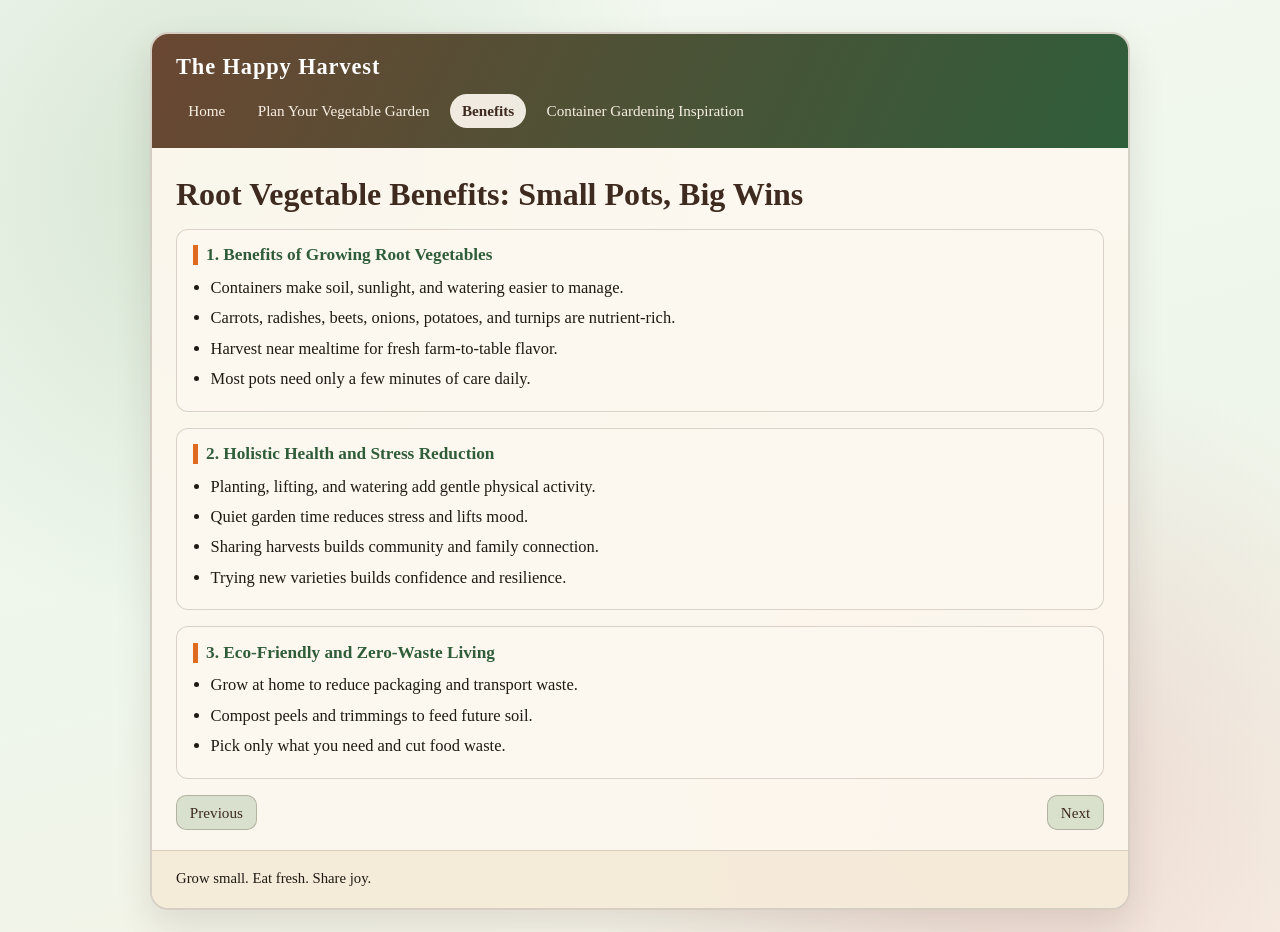
<file: benefits.html>
<!DOCTYPE html>
<html lang="en">
<head>
  <meta charset="UTF-8">
  <meta name="viewport" content="width=device-width, initial-scale=1.0">
  <title>Happy Harvest | Benefits</title>
  <link rel="stylesheet" href="styles.css">
</head>
<body class="page-benefits">
  <div class="page-shell">
    <header class="site-header">
      <a class="brand" href="index.html">The Happy Harvest</a>
      <nav class="site-nav" aria-label="Primary">
        <a href="index.html">Home</a>
        <a href="plan.html">Plan Your Vegetable Garden</a>
        <a class="active" href="benefits.html">Benefits</a>
        <a href="inspiration.html">Container Gardening Inspiration</a>
      </nav>
    </header>

    <main class="content">
      <h1>Root Vegetable Benefits: Small Pots, Big Wins</h1>

      <section class="section-card" aria-labelledby="benefit-core-title">
        <h2 id="benefit-core-title">1. Benefits of Growing Root Vegetables</h2>
        <ul>
          <li>Containers make soil, sunlight, and watering easier to manage.</li>
          <li>Carrots, radishes, beets, onions, potatoes, and turnips are nutrient-rich.</li>
          <li>Harvest near mealtime for fresh farm-to-table flavor.</li>
          <li>Most pots need only a few minutes of care daily.</li>
        </ul>
      </section>

      <section class="section-card" aria-labelledby="health-title">
        <h2 id="health-title">2. Holistic Health and Stress Reduction</h2>
        <ul>
          <li>Planting, lifting, and watering add gentle physical activity.</li>
          <li>Quiet garden time reduces stress and lifts mood.</li>
          <li>Sharing harvests builds community and family connection.</li>
          <li>Trying new varieties builds confidence and resilience.</li>
        </ul>
      </section>

      <section class="section-card" aria-labelledby="eco-title">
        <h2 id="eco-title">3. Eco-Friendly and Zero-Waste Living</h2>
        <ul>
          <li>Grow at home to reduce packaging and transport waste.</li>
          <li>Compost peels and trimmings to feed future soil.</li>
          <li>Pick only what you need and cut food waste.</li>
        </ul>
      </section>

      <div class="page-nav" aria-label="Page navigation">
        <a class="nav-button" href="plan.html">Previous</a>
        <a class="nav-button" href="inspiration.html">Next</a>
      </div>
    </main>

    <footer class="site-footer">
      <p>Grow small. Eat fresh. Share joy.</p>
    </footer>
  </div>
</body>
</html>
</file>
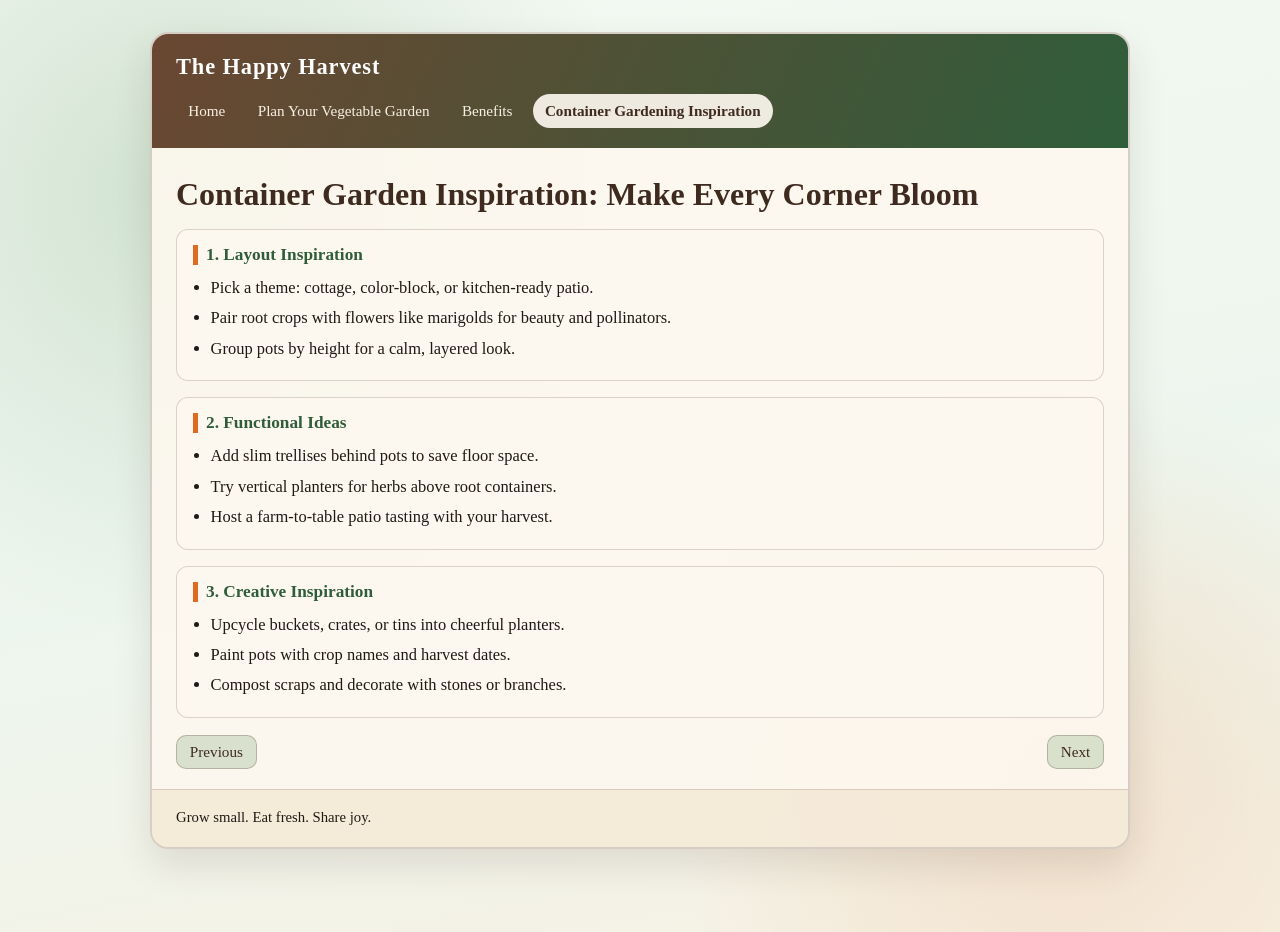
<file: inspiration.html>
<!DOCTYPE html>
<html lang="en">
<head>
  <meta charset="UTF-8">
  <meta name="viewport" content="width=device-width, initial-scale=1.0">
  <title>Happy Harvest | Container Gardening Inspiration</title>
  <link rel="stylesheet" href="styles.css">
</head>
<body class="page-inspiration">
  <div class="page-shell">
    <header class="site-header">
      <a class="brand" href="index.html">The Happy Harvest</a>
      <nav class="site-nav" aria-label="Primary">
        <a href="index.html">Home</a>
        <a href="plan.html">Plan Your Vegetable Garden</a>
        <a href="benefits.html">Benefits</a>
        <a class="active" href="inspiration.html">Container Gardening Inspiration</a>
      </nav>
    </header>

    <main class="content">
      <h1>Container Garden Inspiration: Make Every Corner Bloom</h1>

      <section class="section-card" aria-labelledby="layout-title">
        <h2 id="layout-title">1. Layout Inspiration</h2>
        <ul>
          <li>Pick a theme: cottage, color-block, or kitchen-ready patio.</li>
          <li>Pair root crops with flowers like marigolds for beauty and pollinators.</li>
          <li>Group pots by height for a calm, layered look.</li>
        </ul>
      </section>

      <section class="section-card" aria-labelledby="functional-title">
        <h2 id="functional-title">2. Functional Ideas</h2>
        <ul>
          <li>Add slim trellises behind pots to save floor space.</li>
          <li>Try vertical planters for herbs above root containers.</li>
          <li>Host a farm-to-table patio tasting with your harvest.</li>
        </ul>
      </section>

      <section class="section-card" aria-labelledby="creative-title">
        <h2 id="creative-title">3. Creative Inspiration</h2>
        <ul>
          <li>Upcycle buckets, crates, or tins into cheerful planters.</li>
          <li>Paint pots with crop names and harvest dates.</li>
          <li>Compost scraps and decorate with stones or branches.</li>
        </ul>
      </section>

      <div class="page-nav" aria-label="Page navigation">
        <a class="nav-button" href="benefits.html">Previous</a>
        <a class="nav-button" href="index.html">Next</a>
      </div>
    </main>

    <footer class="site-footer">
      <p>Grow small. Eat fresh. Share joy.</p>
    </footer>
  </div>
</body>
</html>
</file>
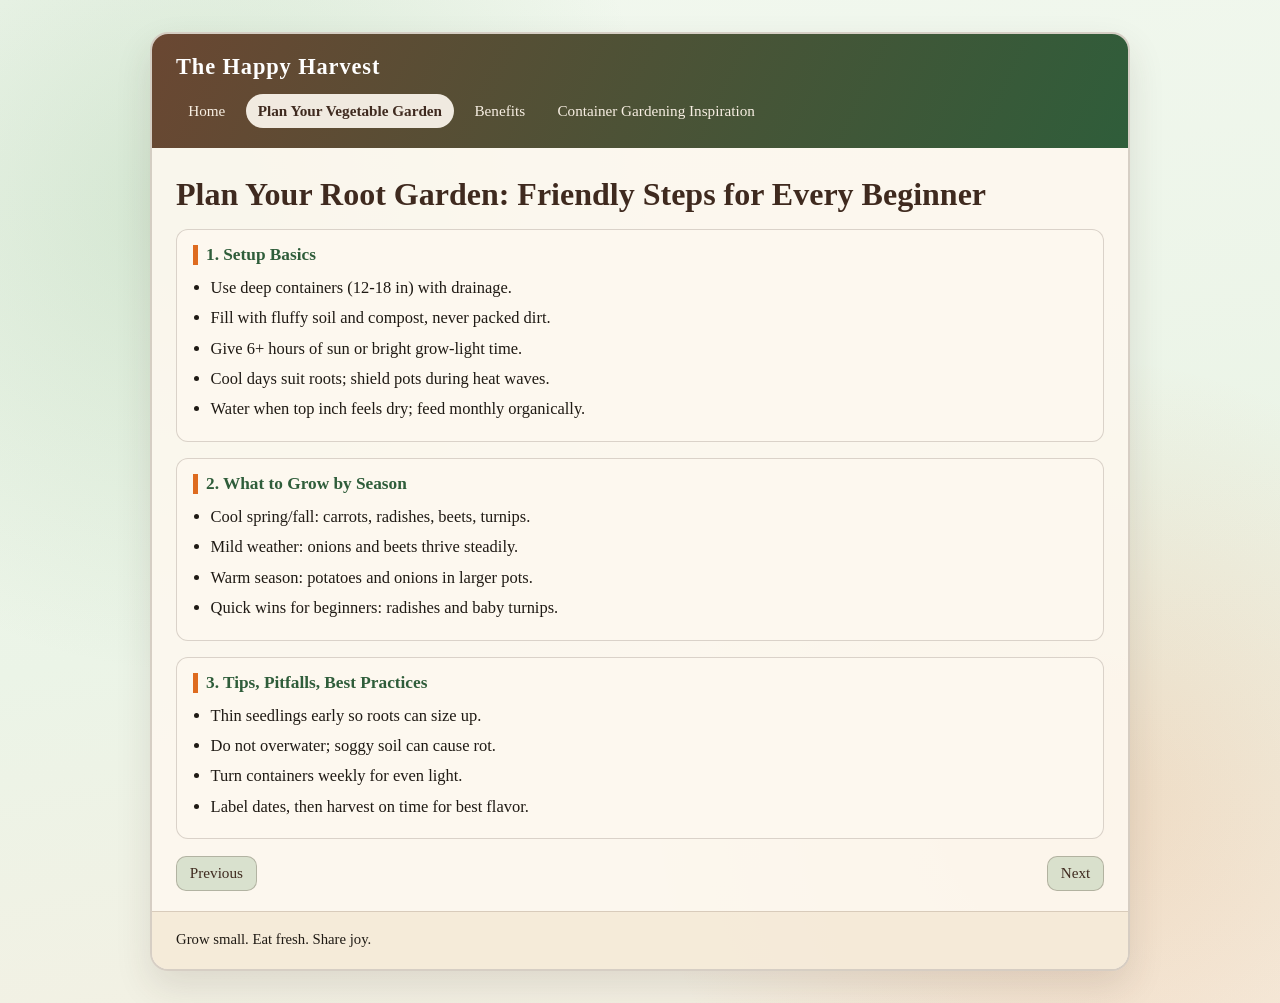
<file: plan.html>
<!DOCTYPE html>
<html lang="en">
<head>
  <meta charset="UTF-8">
  <meta name="viewport" content="width=device-width, initial-scale=1.0">
  <title>Happy Harvest | Plan Your Vegetable Garden</title>
  <link rel="stylesheet" href="styles.css">
</head>
<body class="page-plan">
  <div class="page-shell">
    <header class="site-header">
      <a class="brand" href="index.html">The Happy Harvest</a>
      <nav class="site-nav" aria-label="Primary">
        <a href="index.html">Home</a>
        <a class="active" href="plan.html">Plan Your Vegetable Garden</a>
        <a href="benefits.html">Benefits</a>
        <a href="inspiration.html">Container Gardening Inspiration</a>
      </nav>
    </header>

    <main class="content">
      <h1>Plan Your Root Garden: Friendly Steps for Every Beginner</h1>

      <section class="section-card" aria-labelledby="basics-title">
        <h2 id="basics-title">1. Setup Basics</h2>
        <ul>
          <li>Use deep containers (12-18 in) with drainage.</li>
          <li>Fill with fluffy soil and compost, never packed dirt.</li>
          <li>Give 6+ hours of sun or bright grow-light time.</li>
          <li>Cool days suit roots; shield pots during heat waves.</li>
          <li>Water when top inch feels dry; feed monthly organically.</li>
        </ul>
      </section>

      <section class="section-card" aria-labelledby="season-title">
        <h2 id="season-title">2. What to Grow by Season</h2>
        <ul>
          <li>Cool spring/fall: carrots, radishes, beets, turnips.</li>
          <li>Mild weather: onions and beets thrive steadily.</li>
          <li>Warm season: potatoes and onions in larger pots.</li>
          <li>Quick wins for beginners: radishes and baby turnips.</li>
        </ul>
      </section>

      <section class="section-card" aria-labelledby="tips-title">
        <h2 id="tips-title">3. Tips, Pitfalls, Best Practices</h2>
        <ul>
          <li>Thin seedlings early so roots can size up.</li>
          <li>Do not overwater; soggy soil can cause rot.</li>
          <li>Turn containers weekly for even light.</li>
          <li>Label dates, then harvest on time for best flavor.</li>
        </ul>
      </section>

      <div class="page-nav" aria-label="Page navigation">
        <a class="nav-button" href="index.html">Previous</a>
        <a class="nav-button" href="benefits.html">Next</a>
      </div>
    </main>

    <footer class="site-footer">
      <p>Grow small. Eat fresh. Share joy.</p>
    </footer>
  </div>
</body>
</html>
</file>
<file: styles.css>
:root {
  --soil-900: #3f2a1f;
  --soil-700: #6a4732;
  --leaf-700: #2f5d3a;
  --leaf-500: #4f8a4f;
  --carrot-500: #de6b1f;
  --beet-500: #b63a4b;
  --cream-100: #fdf8ef;
  --cream-200: #f3e7d1;
  --sun-300: #e5bf6b;
  --ink-900: #1f1a14;
}

* {
  box-sizing: border-box;
}

html {
  scroll-behavior: smooth;
}

@view-transition {
  navigation: auto;
}

body {
  margin: 0;
  min-height: 100vh;
  font-family: "Bookman Old Style", "Garamond", serif;
  color: var(--ink-900);
  animation: page-enter 0.35s ease;
  background:
    radial-gradient(circle at 20% 15%, rgba(229, 191, 107, 0.3), transparent 32%),
    radial-gradient(circle at 82% 88%, rgba(79, 138, 79, 0.28), transparent 30%),
    linear-gradient(165deg, var(--cream-100), var(--cream-200));
}

.page-plan {
  background:
    radial-gradient(circle at 15% 20%, rgba(111, 171, 111, 0.22), transparent 35%),
    radial-gradient(circle at 85% 80%, rgba(222, 107, 31, 0.17), transparent 33%),
    linear-gradient(170deg, #f2f8ef, #ebf4e7 55%, #f6efe2);
}

.page-benefits {
  background:
    radial-gradient(circle at 18% 18%, rgba(79, 138, 79, 0.18), transparent 36%),
    radial-gradient(circle at 80% 84%, rgba(182, 58, 75, 0.14), transparent 34%),
    linear-gradient(165deg, #f4f9f1, #eef6eb 55%, #f8f2e6);
}

.page-inspiration {
  background:
    radial-gradient(circle at 14% 20%, rgba(79, 138, 79, 0.2), transparent 34%),
    radial-gradient(circle at 82% 82%, rgba(222, 107, 31, 0.14), transparent 30%),
    linear-gradient(170deg, #f3f9f2, #edf6ee 55%, #f7f1e4);
}

.page-shell {
  width: min(980px, 92%);
  margin: 2rem auto;
  border: 2px solid rgba(63, 42, 31, 0.2);
  border-radius: 18px;
  background: rgba(253, 248, 239, 0.9);
  box-shadow: 0 16px 36px rgba(63, 42, 31, 0.12);
  overflow: hidden;
}

.site-header {
  padding: 1.25rem 1.5rem;
  background: linear-gradient(115deg, var(--soil-700), var(--leaf-700));
}

.brand {
  display: inline-block;
  margin-bottom: 0.85rem;
  text-decoration: none;
  color: #fff;
  font-size: 1.4rem;
  letter-spacing: 0.04em;
  font-weight: 700;
}

.site-nav {
  display: flex;
  flex-wrap: wrap;
  gap: 0.5rem;
}

.site-nav a {
  text-decoration: none;
  color: #f8efe3;
  padding: 0.45rem 0.7rem;
  border-radius: 999px;
  border: 1px solid transparent;
  font-size: 0.95rem;
  transition: background-color 0.25s ease, color 0.25s ease, border-color 0.25s ease;
}

.site-nav a:hover,
.site-nav a:focus-visible {
  background: rgba(34, 23, 16, 0.45);
  color: #fff7e8;
  border-color: rgba(253, 248, 239, 0.9);
  outline: none;
}

.site-nav a.active {
  background: rgba(253, 248, 239, 0.92);
  color: var(--soil-900);
  font-weight: 700;
}

.nav-link-disabled {
  display: inline-block;
  padding: 0.45rem 0.7rem;
  border-radius: 999px;
  border: 1px solid rgba(253, 248, 239, 0.35);
  color: rgba(248, 239, 227, 0.62);
  cursor: not-allowed;
}

.site-nav a[aria-disabled="true"] {
  opacity: 0.55;
  pointer-events: none;
}

.content {
  padding: 1.75rem 1.5rem 1.25rem;
}

h1 {
  margin-top: 0;
  margin-bottom: 1rem;
  color: var(--soil-900);
  font-size: clamp(1.5rem, 3.4vw, 2rem);
}

p,
li {
  line-height: 1.65;
  font-size: 1.03rem;
}

p {
  margin: 0 0 0.9rem;
}

.section-card {
  margin: 1rem 0;
  padding: 0.95rem 1rem;
  border-radius: 12px;
  border: 1px solid rgba(63, 42, 31, 0.18);
  background: rgba(253, 248, 239, 0.98);
}

.section-card h2 {
  margin: 0 0 0.55rem;
  font-size: 1.08rem;
  color: var(--leaf-700);
  border-left: 5px solid var(--carrot-500);
  padding-left: 0.5rem;
}

.section-card ul {
  margin: 0;
  padding-left: 1.1rem;
}

.section-card li {
  margin: 0.2rem 0;
}

.menu-label {
  display: inline-block;
  margin-bottom: 0.45rem;
  font-size: 0.88rem;
  letter-spacing: 0.06em;
  text-transform: uppercase;
  color: #f6ead8;
}

.menu-section {
  margin: 1rem 0 1.1rem;
  padding: 0.9rem 1rem;
  border-radius: 12px;
  border: 1px dashed rgba(63, 42, 31, 0.24);
  background: rgba(243, 231, 209, 0.5);
}

.menu-section h2 {
  margin: 0 0 0.55rem;
  font-size: 1.02rem;
  color: var(--leaf-700);
}

.menu-buttons,
.page-nav {
  display: flex;
  flex-wrap: wrap;
  gap: 0.55rem;
}

.nav-button {
  text-decoration: none;
  display: inline-block;
  padding: 0.45rem 0.8rem;
  border-radius: 10px;
  border: 1px solid rgba(63, 42, 31, 0.25);
  background: rgba(79, 138, 79, 0.2);
  color: var(--soil-900);
  font-size: 0.95rem;
  transition: background-color 0.25s ease, color 0.25s ease, border-color 0.25s ease;
}

.nav-button:hover,
.nav-button:focus-visible {
  background: rgba(63, 42, 31, 0.78);
  color: #fff9ef;
  border-color: rgba(63, 42, 31, 0.9);
  outline: none;
}

.nav-button.current {
  background: rgba(222, 107, 31, 0.18);
  border-color: rgba(222, 107, 31, 0.45);
  font-weight: 700;
}

.nav-button.is-disabled {
  background: rgba(63, 42, 31, 0.12);
  border-color: rgba(63, 42, 31, 0.18);
  color: rgba(63, 42, 31, 0.6);
  cursor: not-allowed;
  pointer-events: none;
}

.nav-button[aria-disabled="true"] {
  opacity: 0.55;
  pointer-events: none;
}

.page-nav {
  margin-top: 1.05rem;
  justify-content: space-between;
}

.intro-figure {
  margin: 0 0 0.75rem;
}

.intro-image {
  display: block;
  width: 100%;
  max-height: 320px;
  object-fit: cover;
  border-radius: 10px;
  border: 1px solid rgba(63, 42, 31, 0.18);
}

.intro-figure figcaption {
  margin-top: 0.35rem;
  font-size: 0.92rem;
  color: var(--soil-700);
}

blockquote {
  margin: 0.65rem 0 0.55rem;
  padding: 0.55rem 0.75rem;
  border-left: 4px solid var(--beet-500);
  background: rgba(182, 58, 75, 0.08);
  font-style: italic;
}

.tip-box {
  margin-top: 1.1rem;
  padding: 0.9rem 1rem;
  border-radius: 12px;
  border-left: 6px solid var(--leaf-500);
  background: rgba(79, 138, 79, 0.1);
}

.tip-box h2 {
  margin: 0 0 0.35rem;
  color: var(--leaf-700);
  font-size: 1rem;
}

.tip-box p {
  margin: 0;
  font-size: 0.98rem;
}

.site-footer {
  padding: 0.95rem 1.5rem 1.1rem;
  border-top: 1px solid rgba(63, 42, 31, 0.16);
  background: rgba(243, 231, 209, 0.72);
}

.site-footer p {
  margin: 0;
  font-size: 0.92rem;
}

@media (max-width: 720px) {
  .page-shell {
    width: 95%;
    margin: 1rem auto;
  }

  .site-header,
  .content,
  .site-footer {
    padding-left: 1rem;
    padding-right: 1rem;
  }

  .site-nav a {
    font-size: 0.9rem;
    width: 100%;
    text-align: center;
  }

  .menu-buttons .nav-button,
  .page-nav .nav-button {
    width: 100%;
    text-align: center;
  }
}

@keyframes page-enter {
  from {
    opacity: 0;
    transform: translateY(6px);
  }

  to {
    opacity: 1;
    transform: translateY(0);
  }
}

::view-transition-old(root) {
  animation: 0.22s ease both fade-out;
}

::view-transition-new(root) {
  animation: 0.24s ease both fade-in;
}

@keyframes fade-out {
  from { opacity: 1; }
  to { opacity: 0; }
}

@keyframes fade-in {
  from { opacity: 0; }
  to { opacity: 1; }
}

@media (prefers-reduced-motion: reduce) {
  html {
    scroll-behavior: auto;
  }

  body {
    animation: none;
  }

  ::view-transition-old(root),
  ::view-transition-new(root) {
    animation: none;
  }

  .site-nav a,
  .nav-button {
    transition: none;
  }
}
</file>
